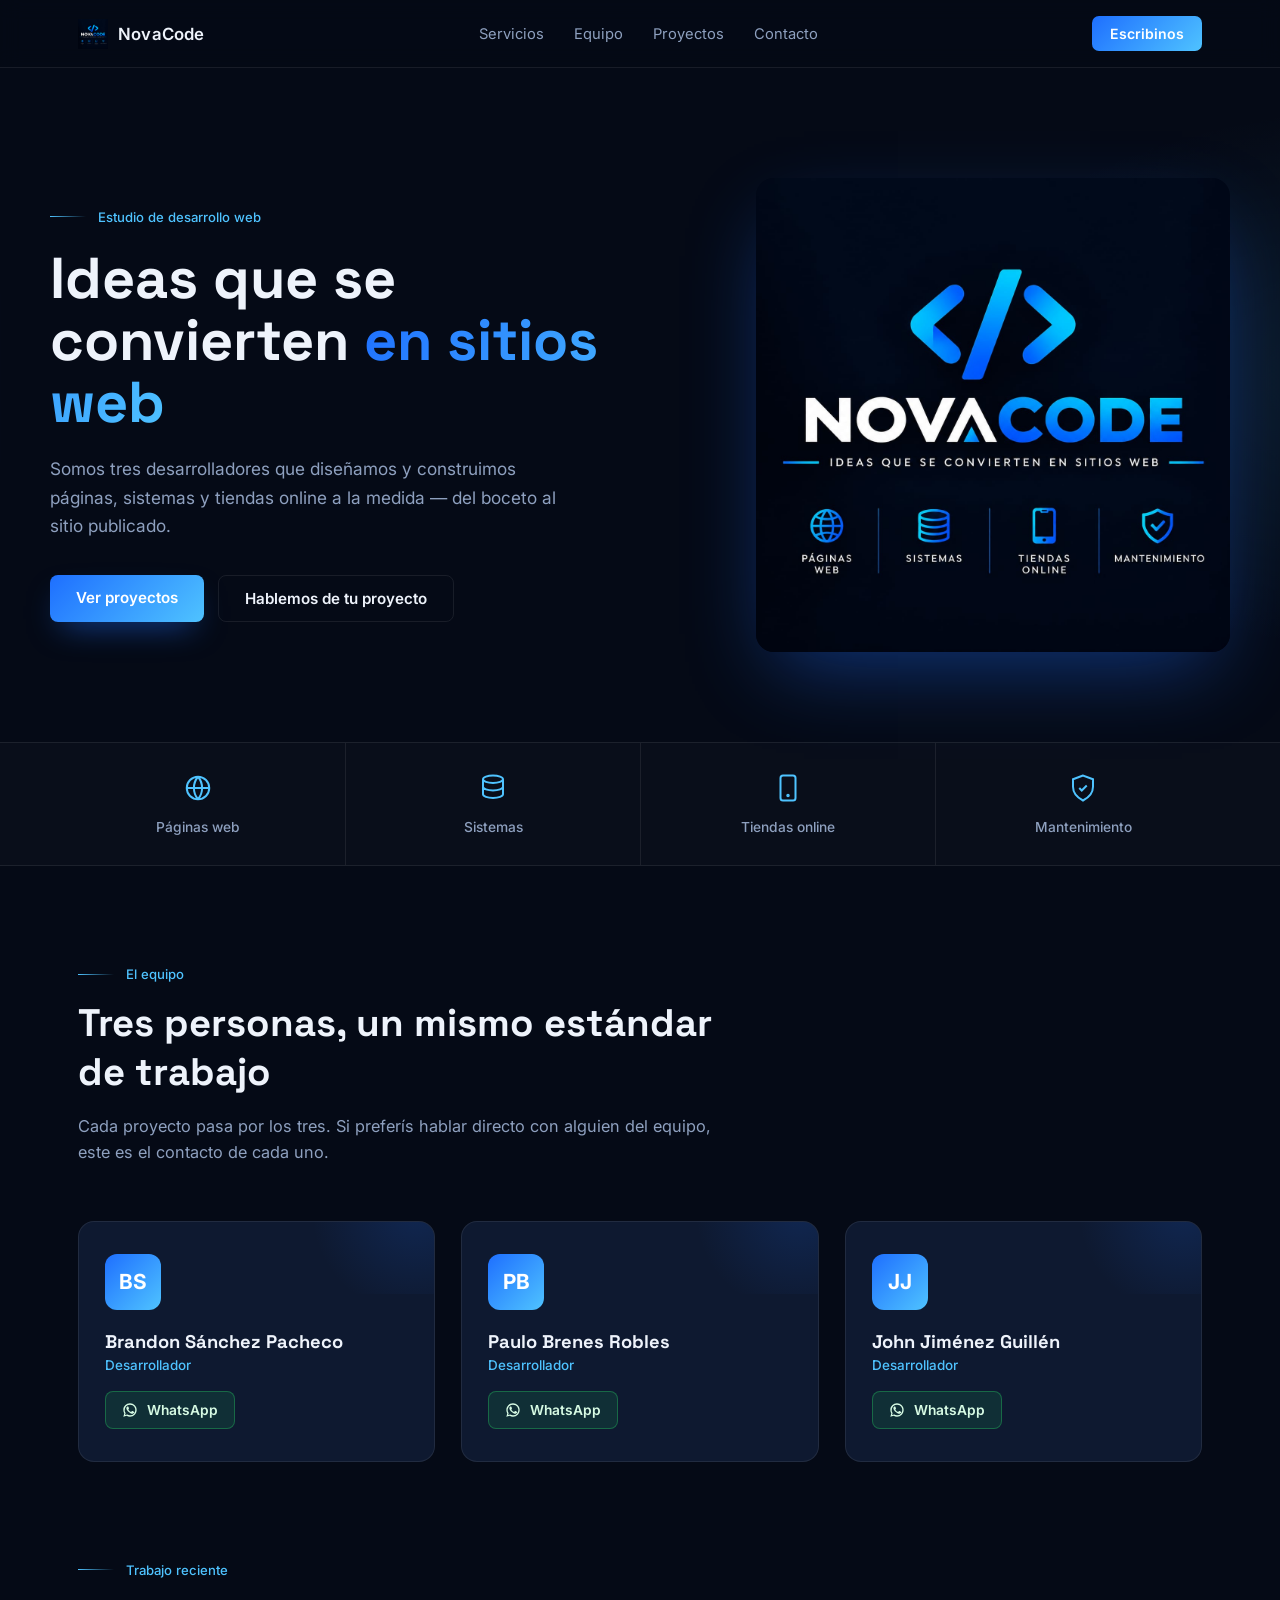
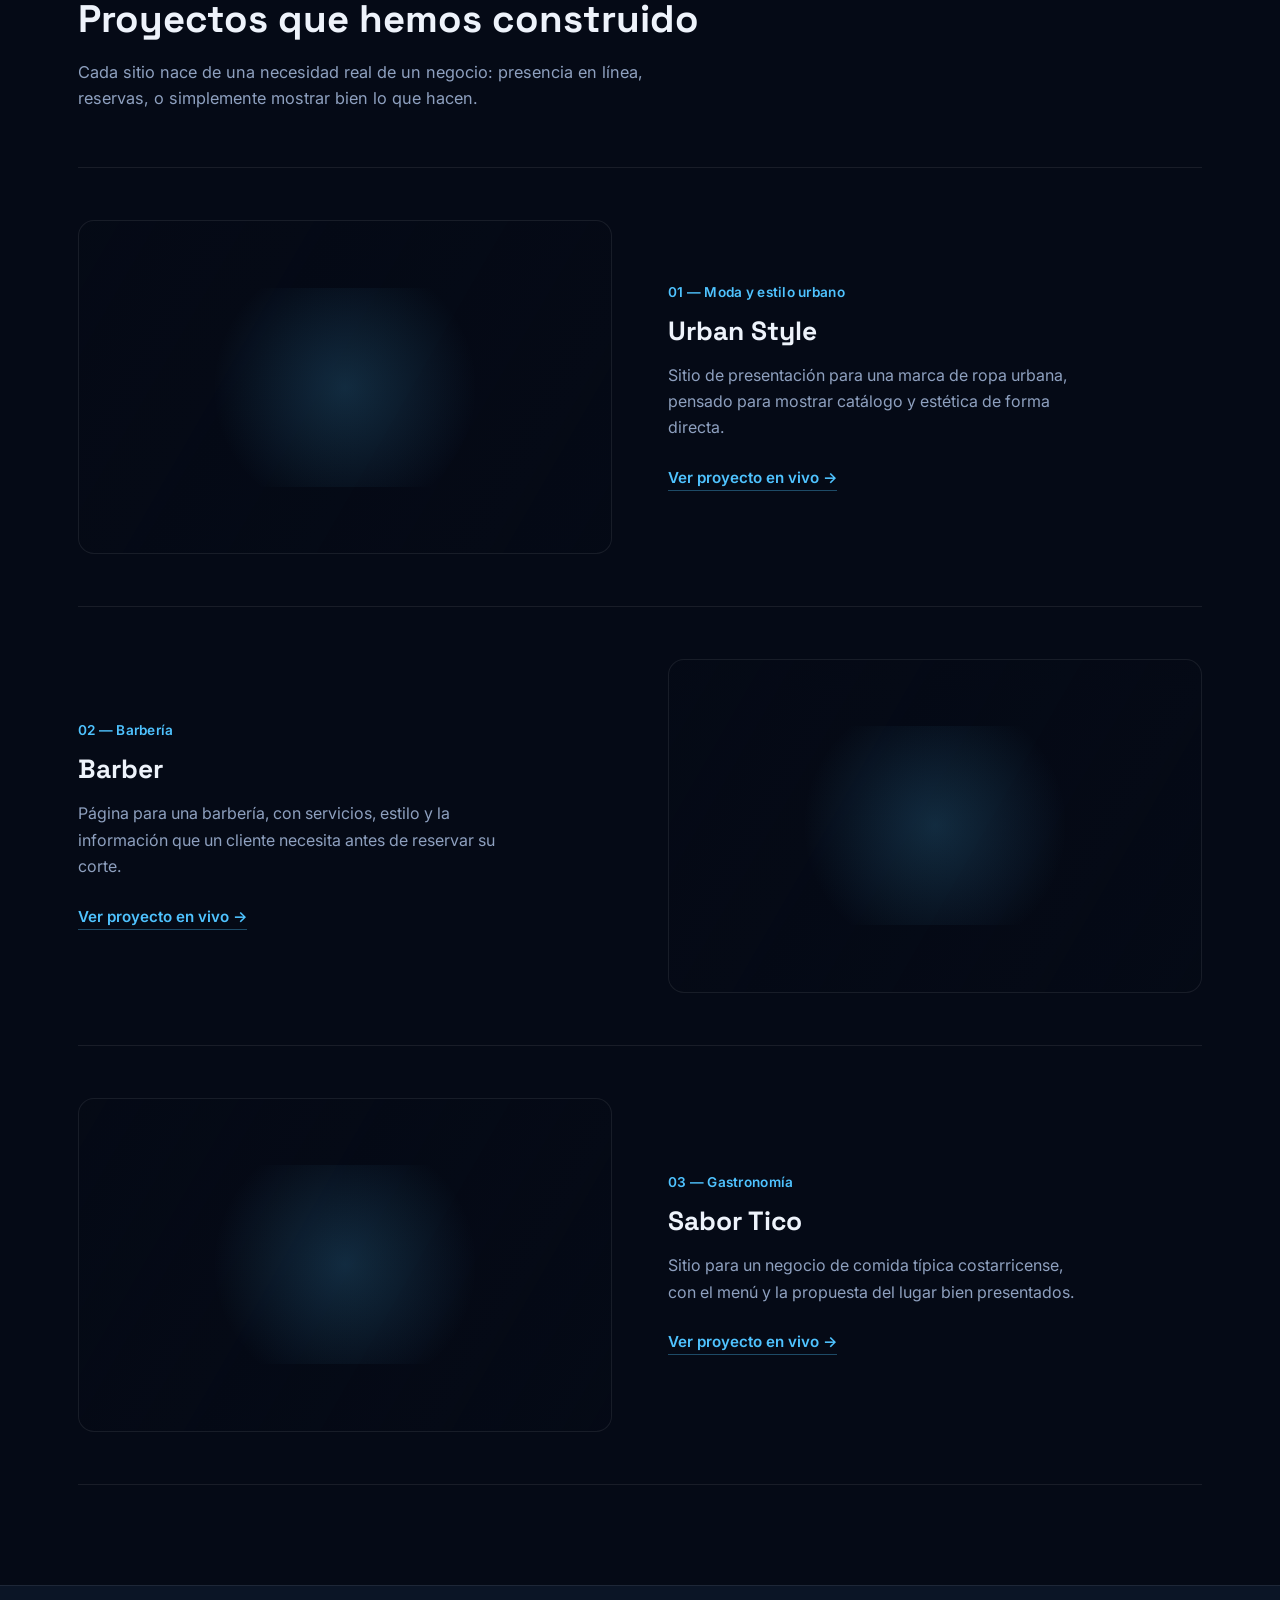
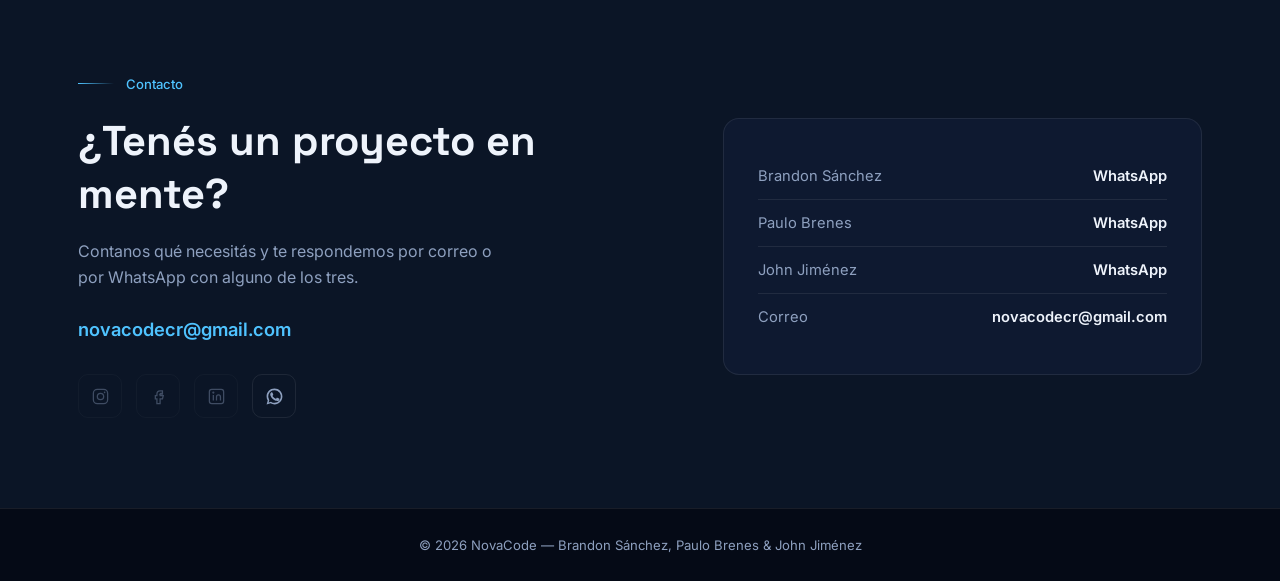
<file: index.html>
<!DOCTYPE html>
<html lang="es">
<head>
<meta charset="UTF-8">
<meta name="viewport" content="width=device-width, initial-scale=1, viewport-fit=cover">
<title>NovaCode — Ideas que se convierten en sitios web</title>
<link rel="preconnect" href="https://fonts.googleapis.com">
<link rel="preconnect" href="https://fonts.gstatic.com" crossorigin>
<link href="https://fonts.googleapis.com/css2?family=Space+Grotesk:wght@400;500;600;700&family=Inter:wght@400;500;600&display=swap" rel="stylesheet">
<link rel="stylesheet" href="styles.css">

</head>
<body>

<header class="nav">
  <div class="nav-inner">
    <a class="nav-brand" href="#top"><img src="[data-uri]" alt="NovaCode"> NovaCode</a>
    <nav class="nav-links">
      <a href="#servicios">Servicios</a>
      <a href="#equipo">Equipo</a>
      <a href="#proyectos">Proyectos</a>
      <a href="#contacto">Contacto</a>
    </nav>
    <a class="nav-cta" href="mailto:novacodecr@gmail.com">Escribinos</a>
  </div>
</header>

<section class="hero" id="top">
  <div class="hero-inner">
    <div>
      <div class="eyebrow-line"><span class="rule"></span>Estudio de desarrollo web</div>
      <h1>Ideas que se convierten <span>en sitios web</span></h1>
      <p class="lead">Somos tres desarrolladores que diseñamos y construimos páginas, sistemas y tiendas online a la medida — del boceto al sitio publicado.</p>
      <div class="hero-ctas">
        <a class="btn-primary" href="#proyectos">Ver proyectos</a>
        <a class="btn-ghost" href="#contacto">Hablemos de tu proyecto</a>
      </div>
    </div>
    <img class="hero-logo" src="[data-uri]" alt="Logo NovaCode">
  </div>
</section>

<div class="services" id="servicios">
  <div class="services-inner">
    <div class="service">
      <svg class="ic" viewBox="0 0 24 24" fill="none" stroke="currentColor" stroke-width="1.6"><circle cx="12" cy="12" r="9"/><path d="M3 12h18M12 3a14 14 0 0 1 0 18M12 3a14 14 0 0 0 0 18"/></svg>
      <div class="lbl">Páginas web</div>
    </div>
    <div class="service">
      <svg class="ic" viewBox="0 0 24 24" fill="none" stroke="currentColor" stroke-width="1.6"><ellipse cx="12" cy="5" rx="8" ry="3"/><path d="M4 5v6c0 1.66 3.58 3 8 3s8-1.34 8-3V5M4 11v6c0 1.66 3.58 3 8 3s8-1.34 8-3v-6"/></svg>
      <div class="lbl">Sistemas</div>
    </div>
    <div class="service">
      <svg class="ic" viewBox="0 0 24 24" fill="none" stroke="currentColor" stroke-width="1.6"><rect x="6" y="2" width="12" height="20" rx="2"/><circle cx="12" cy="18" r="0.6" fill="currentColor"/></svg>
      <div class="lbl">Tiendas online</div>
    </div>
    <div class="service">
      <svg class="ic" viewBox="0 0 24 24" fill="none" stroke="currentColor" stroke-width="1.6"><path d="M12 2 4 5v6c0 5 3.4 8.6 8 11 4.6-2.4 8-6 8-11V5z"/><path d="m9 12 2 2 4-4"/></svg>
      <div class="lbl">Mantenimiento</div>
    </div>
  </div>
</div>

<section class="section" id="equipo">
  <div class="wrap">
    <div class="section-head">
      <div class="eyebrow-line"><span class="rule"></span>El equipo</div>
      <h2>Tres personas, un mismo estándar de trabajo</h2>
      <p>Cada proyecto pasa por los tres. Si preferís hablar directo con alguien del equipo, este es el contacto de cada uno.</p>
    </div>
    <div class="team-grid">
      <div class="member">
        <div class="avatar">BS</div>
        <h3>Brandon Sánchez Pacheco</h3>
        <div class="role">Desarrollador</div>
        <a class="wa-btn" href="https://wa.me/50664023082" target="_blank" rel="noopener">
          <svg viewBox="0 0 24 24" fill="currentColor"><path d="M17.47 14.38c-.28-.14-1.67-.82-1.93-.92-.26-.09-.45-.14-.64.14-.19.28-.73.92-.9 1.1-.16.19-.33.21-.61.07-.28-.14-1.18-.44-2.24-1.39-.83-.74-1.39-1.65-1.55-1.93-.16-.28-.02-.43.12-.57.13-.13.28-.33.42-.5.14-.16.19-.28.28-.47.09-.19.05-.35-.02-.5-.07-.14-.64-1.56-.88-2.13-.23-.56-.47-.48-.64-.49-.16-.01-.35-.01-.54-.01-.19 0-.5.07-.76.35-.26.28-1 1-1 2.42 0 1.43 1.03 2.82 1.17 3.01.14.19 2.03 3.1 4.92 4.35.69.3 1.22.47 1.64.61.69.22 1.31.19 1.81.11.55-.08 1.67-.68 1.91-1.34.24-.66.24-1.22.16-1.34-.07-.12-.26-.19-.54-.33z"/><path d="M12 2C6.48 2 2 6.48 2 12c0 1.9.53 3.68 1.44 5.2L2 22l4.94-1.4A9.94 9.94 0 0 0 12 22c5.52 0 10-4.48 10-10S17.52 2 12 2zm0 18a8 8 0 0 1-4.08-1.12l-.29-.17-3.02.86.87-2.94-.19-.3A8 8 0 1 1 12 20z"/></svg>
          WhatsApp
        </a>
      </div>
      <div class="member">
        <div class="avatar">PB</div>
        <h3>Paulo Brenes Robles</h3>
        <div class="role">Desarrollador</div>
        <a class="wa-btn" href="https://wa.me/50688019925" target="_blank" rel="noopener">
          <svg viewBox="0 0 24 24" fill="currentColor"><path d="M17.47 14.38c-.28-.14-1.67-.82-1.93-.92-.26-.09-.45-.14-.64.14-.19.28-.73.92-.9 1.1-.16.19-.33.21-.61.07-.28-.14-1.18-.44-2.24-1.39-.83-.74-1.39-1.65-1.55-1.93-.16-.28-.02-.43.12-.57.13-.13.28-.33.42-.5.14-.16.19-.28.28-.47.09-.19.05-.35-.02-.5-.07-.14-.64-1.56-.88-2.13-.23-.56-.47-.48-.64-.49-.16-.01-.35-.01-.54-.01-.19 0-.5.07-.76.35-.26.28-1 1-1 2.42 0 1.43 1.03 2.82 1.17 3.01.14.19 2.03 3.1 4.92 4.35.69.3 1.22.47 1.64.61.69.22 1.31.19 1.81.11.55-.08 1.67-.68 1.91-1.34.24-.66.24-1.22.16-1.34-.07-.12-.26-.19-.54-.33z"/><path d="M12 2C6.48 2 2 6.48 2 12c0 1.9.53 3.68 1.44 5.2L2 22l4.94-1.4A9.94 9.94 0 0 0 12 22c5.52 0 10-4.48 10-10S17.52 2 12 2zm0 18a8 8 0 0 1-4.08-1.12l-.29-.17-3.02.86.87-2.94-.19-.3A8 8 0 1 1 12 20z"/></svg>
          WhatsApp
        </a>
      </div>
      <div class="member">
        <div class="avatar">JJ</div>
        <h3>John Jiménez Guillén</h3>
        <div class="role">Desarrollador</div>
        <a class="wa-btn" href="https://wa.me/50686317058" target="_blank" rel="noopener">
          <svg viewBox="0 0 24 24" fill="currentColor"><path d="M17.47 14.38c-.28-.14-1.67-.82-1.93-.92-.26-.09-.45-.14-.64.14-.19.28-.73.92-.9 1.1-.16.19-.33.21-.61.07-.28-.14-1.18-.44-2.24-1.39-.83-.74-1.39-1.65-1.55-1.93-.16-.28-.02-.43.12-.57.13-.13.28-.33.42-.5.14-.16.19-.28.28-.47.09-.19.05-.35-.02-.5-.07-.14-.64-1.56-.88-2.13-.23-.56-.47-.48-.64-.49-.16-.01-.35-.01-.54-.01-.19 0-.5.07-.76.35-.26.28-1 1-1 2.42 0 1.43 1.03 2.82 1.17 3.01.14.19 2.03 3.1 4.92 4.35.69.3 1.22.47 1.64.61.69.22 1.31.19 1.81.11.55-.08 1.67-.68 1.91-1.34.24-.66.24-1.22.16-1.34-.07-.12-.26-.19-.54-.33z"/><path d="M12 2C6.48 2 2 6.48 2 12c0 1.9.53 3.68 1.44 5.2L2 22l4.94-1.4A9.94 9.94 0 0 0 12 22c5.52 0 10-4.48 10-10S17.52 2 12 2zm0 18a8 8 0 0 1-4.08-1.12l-.29-.17-3.02.86.87-2.94-.19-.3A8 8 0 1 1 12 20z"/></svg>
          WhatsApp
        </a>
      </div>
    </div>
  </div>
</section>

<section class="section proyectos-top" id="proyectos">
  <div class="wrap">
    <div class="section-head">
      <div class="eyebrow-line"><span class="rule"></span>Trabajo reciente</div>
      <h2>Proyectos que hemos construido</h2>
      <p>Cada sitio nace de una necesidad real de un negocio: presencia en línea, reservas, o simplemente mostrar bien lo que hacen.</p>
    </div>
    <div class="projects">
      <div class="project">
        <div class="project-visual urban-style"><div class="glow"></div><span class="tag"></span></div>
        <div>
          <div class="project-index">01 — Moda y estilo urbano</div>
          <h3>Urban Style</h3>
          <p>Sitio de presentación para una marca de ropa urbana, pensado para mostrar catálogo y estética de forma directa.</p>
          <a class="project-link" href="https://brandon-bit320.github.io/UrSty/" target="_blank" rel="noopener">Ver proyecto en vivo →</a>
        </div>
      </div>
      <div class="project rev">
        <div class="project-visual barber-project"><div class="glow"></div><span class="tag"></span></div>
        <div>
          <div class="project-index">02 — Barbería</div>
          <h3>Barber</h3>
          <p>Página para una barbería, con servicios, estilo y la información que un cliente necesita antes de reservar su corte.</p>
          <a class="project-link" href="https://brandon-bit320.github.io/NOVA_Barber/" target="_blank" rel="noopener">Ver proyecto en vivo →</a>
        </div>
      </div>
      <div class="project">
        <div class="project-visual sabor-tico"><div class="glow"></div><span class="tag"></span></div>
        <div>
          <div class="project-index">03 — Gastronomía</div>
          <h3>Sabor Tico</h3>
          <p>Sitio para un negocio de comida típica costarricense, con el menú y la propuesta del lugar bien presentados.</p>
          <a class="project-link" href="https://brandon-bit320.github.io/SaTi/" target="_blank" rel="noopener">Ver proyecto en vivo →</a>
        </div>
      </div>
    </div>
  </div>
</section>

<section class="contact" id="contacto">
  <div class="contact-inner">
    <div>
      <div class="eyebrow-line"><span class="rule"></span>Contacto</div>
      <h2>¿Tenés un proyecto en mente?</h2>
      <p>Contanos qué necesitás y te respondemos por correo o por WhatsApp con alguno de los tres.</p>
      <a class="contact-email" href="mailto:novacodecr@gmail.com">novacodecr@gmail.com</a>
      <div class="social-row">
        <a class="social-btn disabled" href="#" aria-label="Instagram" title="Próximamente">
          <svg viewBox="0 0 24 24" fill="none" stroke="currentColor" stroke-width="1.6"><rect x="3" y="3" width="18" height="18" rx="5"/><circle cx="12" cy="12" r="4"/><circle cx="17.2" cy="6.8" r="1" fill="currentColor" stroke="none"/></svg>
        </a>
        <a class="social-btn disabled" href="#" aria-label="Facebook" title="Próximamente">
          <svg viewBox="0 0 24 24" fill="none" stroke="currentColor" stroke-width="1.6"><path d="M14 9h3V5h-3c-2.2 0-4 1.8-4 4v2H8v4h2v6h4v-6h3l1-4h-4V9c0-.55.45-1 1-1z"/></svg>
        </a>
        <a class="social-btn disabled" href="#" aria-label="LinkedIn" title="Próximamente">
          <svg viewBox="0 0 24 24" fill="none" stroke="currentColor" stroke-width="1.6"><rect x="3" y="3" width="18" height="18" rx="3"/><line x1="8" y1="10" x2="8" y2="17"/><circle cx="8" cy="7" r="0.6" fill="currentColor"/><path d="M12 17v-4.5c0-1.5 1-2.5 2.5-2.5s2.5 1 2.5 2.5V17"/></svg>
        </a>
        <a class="social-btn" href="https://wa.me/50664023082" target="_blank" rel="noopener" aria-label="WhatsApp">
          <svg viewBox="0 0 24 24" fill="currentColor"><path d="M17.47 14.38c-.28-.14-1.67-.82-1.93-.92-.26-.09-.45-.14-.64.14-.19.28-.73.92-.9 1.1-.16.19-.33.21-.61.07-.28-.14-1.18-.44-2.24-1.39-.83-.74-1.39-1.65-1.55-1.93-.16-.28-.02-.43.12-.57.13-.13.28-.33.42-.5.14-.16.19-.28.28-.47.09-.19.05-.35-.02-.5-.07-.14-.64-1.56-.88-2.13-.23-.56-.47-.48-.64-.49-.16-.01-.35-.01-.54-.01-.19 0-.5.07-.76.35-.26.28-1 1-1 2.42 0 1.43 1.03 2.82 1.17 3.01.14.19 2.03 3.1 4.92 4.35.69.3 1.22.47 1.64.61.69.22 1.31.19 1.81.11.55-.08 1.67-.68 1.91-1.34.24-.66.24-1.22.16-1.34-.07-.12-.26-.19-.54-.33z"/><path d="M12 2C6.48 2 2 6.48 2 12c0 1.9.53 3.68 1.44 5.2L2 22l4.94-1.4A9.94 9.94 0 0 0 12 22c5.52 0 10-4.48 10-10S17.52 2 12 2zm0 18a8 8 0 0 1-4.08-1.12l-.29-.17-3.02.86.87-2.94-.19-.3A8 8 0 1 1 12 20z"/></svg>
        </a>
      </div>
    </div>
    <div class="contact-card">
      <div class="row"><span>Brandon Sánchez</span><a href="https://wa.me/50664023082" target="_blank" rel="noopener">WhatsApp</a></div>
      <div class="row"><span>Paulo Brenes</span><a href="https://wa.me/50688019925" target="_blank" rel="noopener">WhatsApp</a></div>
      <div class="row"><span>John Jiménez</span><a href="https://wa.me/50686317058" target="_blank" rel="noopener">WhatsApp</a></div>
      <div class="row"><span>Correo</span><a href="mailto:novacodecr@gmail.com">novacodecr@gmail.com</a></div>
    </div>
  </div>
</section>

<footer>
  © 2026 NovaCode — Brandon Sánchez, Paulo Brenes &amp; John Jiménez
</footer>

</body>
</html>
</file>
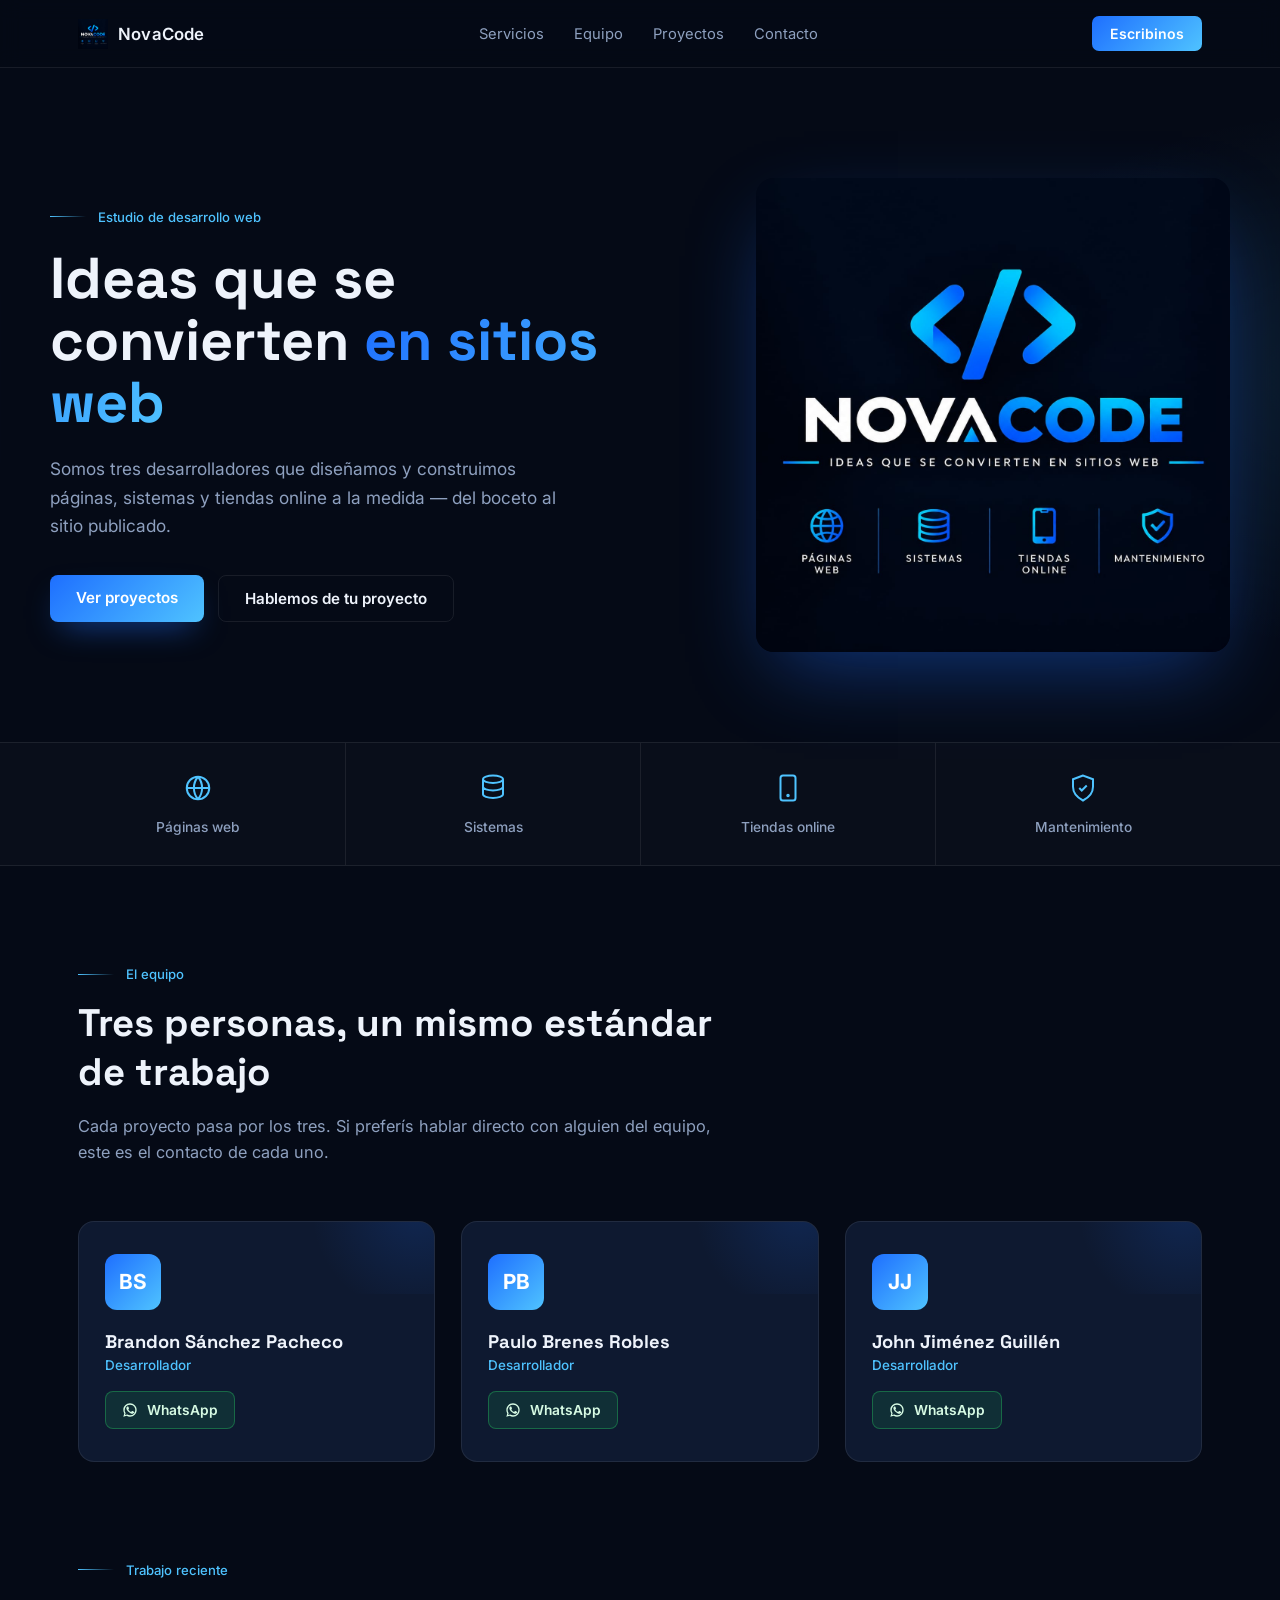
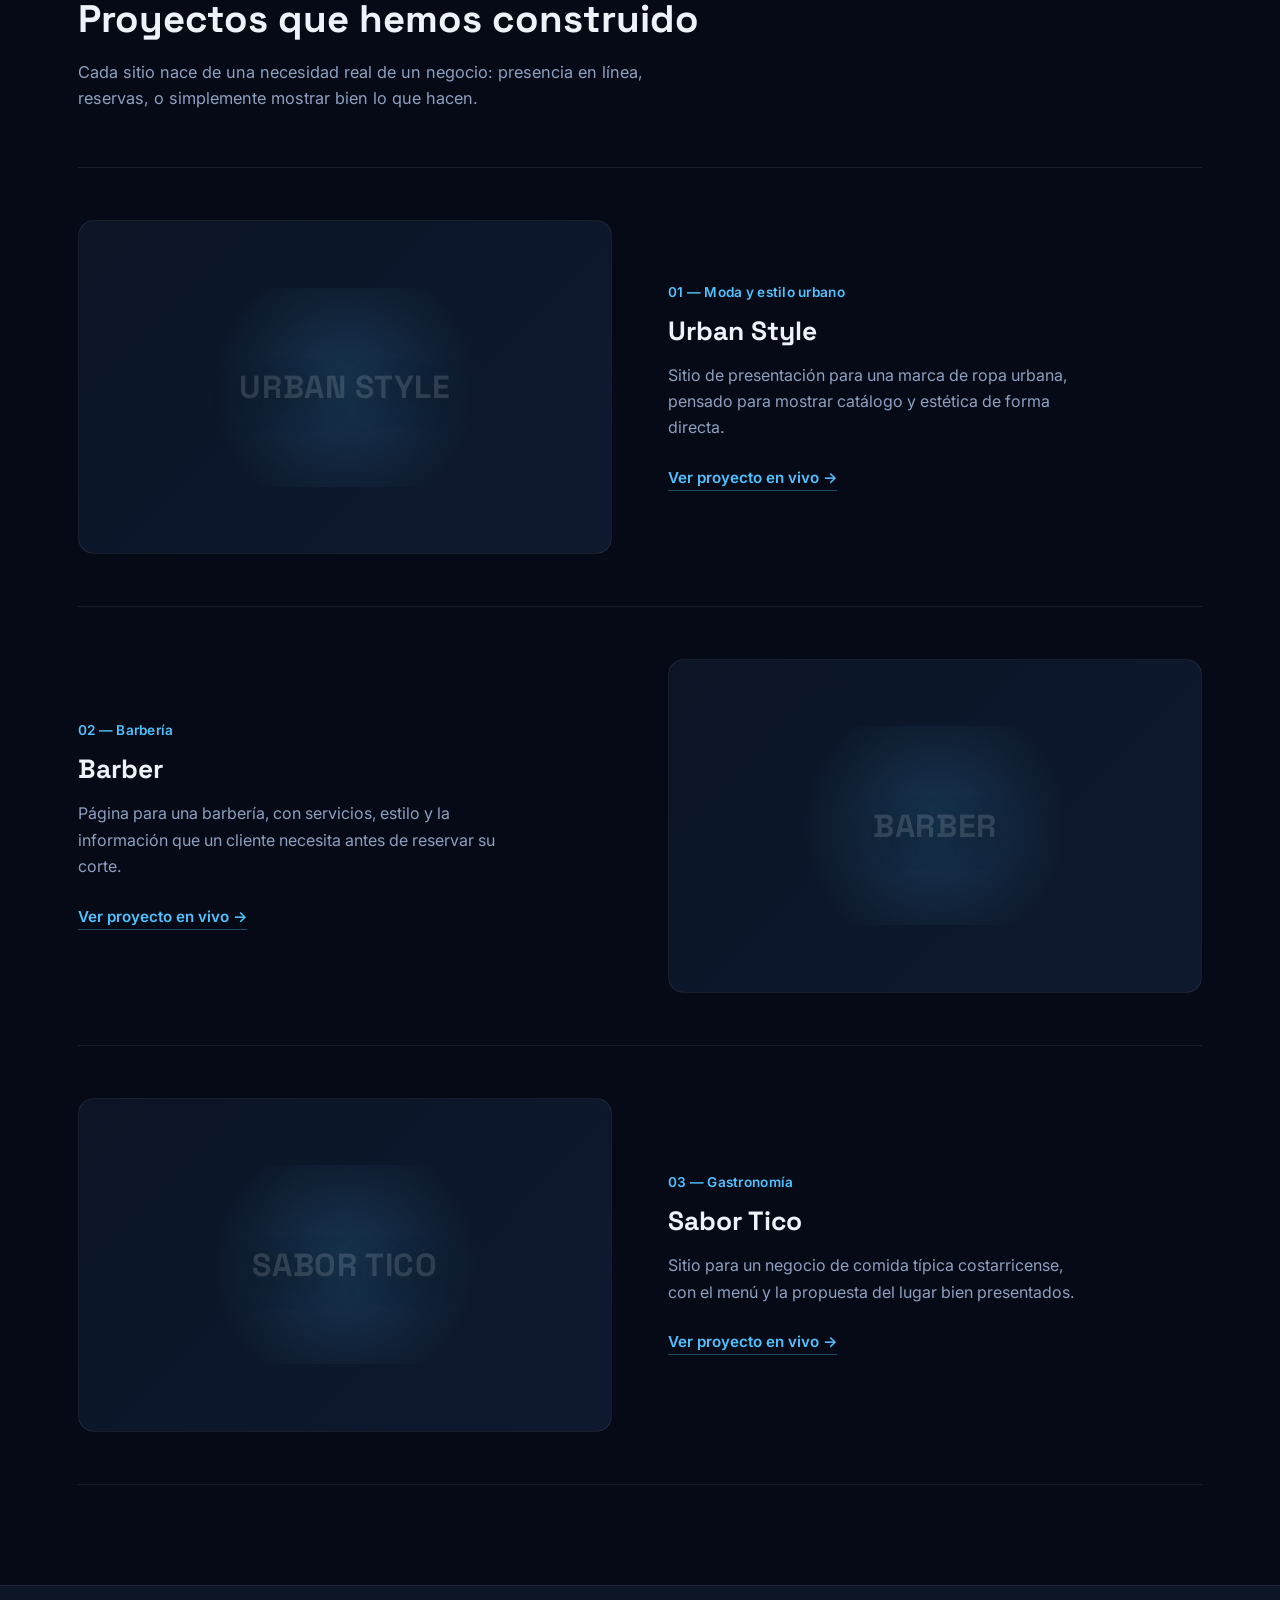
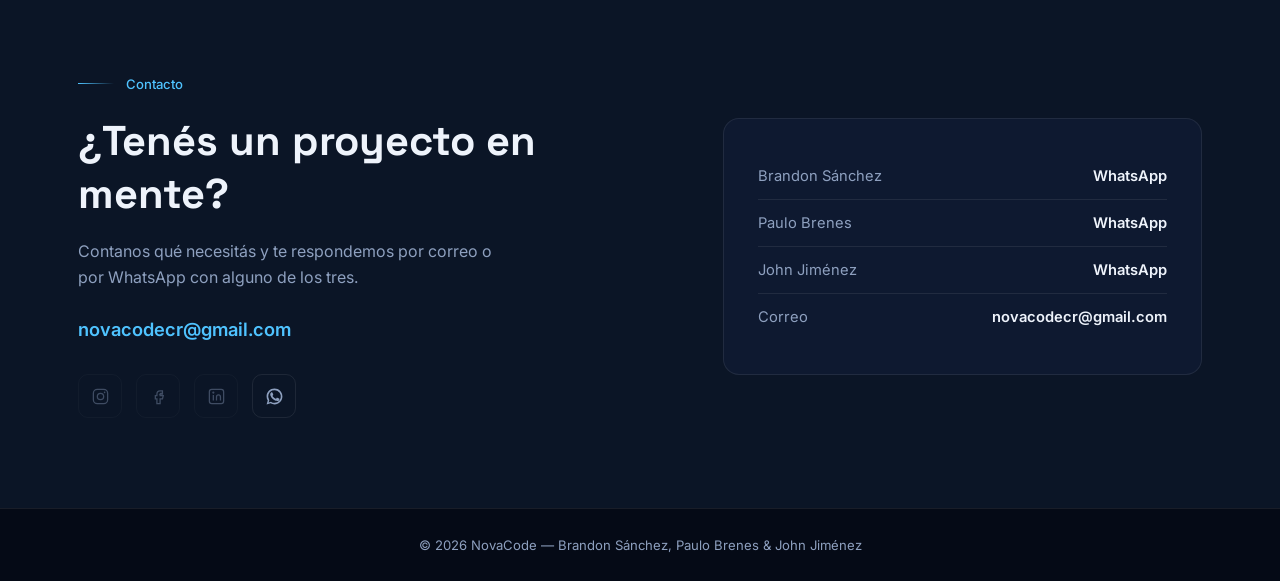
<file: novacode.html>
<!DOCTYPE html>
<html lang="es">
<head>
<meta charset="UTF-8">
<meta name="viewport" content="width=device-width, initial-scale=1, viewport-fit=cover">
<title>NovaCode — Ideas que se convierten en sitios web</title>
<link rel="preconnect" href="https://fonts.googleapis.com">
<link rel="preconnect" href="https://fonts.gstatic.com" crossorigin>
<link href="https://fonts.googleapis.com/css2?family=Space+Grotesk:wght@400;500;600;700&family=Inter:wght@400;500;600&display=swap" rel="stylesheet">
<link rel="stylesheet" href="styles.css">

</head>
<body>

<header class="nav">
  <div class="nav-inner">
    <a class="nav-brand" href="#top"><img src="[data-uri]" alt="NovaCode"> NovaCode</a>
    <nav class="nav-links">
      <a href="#servicios">Servicios</a>
      <a href="#equipo">Equipo</a>
      <a href="#proyectos">Proyectos</a>
      <a href="#contacto">Contacto</a>
    </nav>
    <a class="nav-cta" href="mailto:novacodecr@gmail.com">Escribinos</a>
  </div>
</header>

<section class="hero" id="top">
  <div class="hero-inner">
    <div>
      <div class="eyebrow-line"><span class="rule"></span>Estudio de desarrollo web</div>
      <h1>Ideas que se convierten <span>en sitios web</span></h1>
      <p class="lead">Somos tres desarrolladores que diseñamos y construimos páginas, sistemas y tiendas online a la medida — del boceto al sitio publicado.</p>
      <div class="hero-ctas">
        <a class="btn-primary" href="#proyectos">Ver proyectos</a>
        <a class="btn-ghost" href="#contacto">Hablemos de tu proyecto</a>
      </div>
    </div>
    <img class="hero-logo" src="[data-uri]" alt="Logo NovaCode">
  </div>
</section>

<div class="services" id="servicios">
  <div class="services-inner">
    <div class="service">
      <svg class="ic" viewBox="0 0 24 24" fill="none" stroke="currentColor" stroke-width="1.6"><circle cx="12" cy="12" r="9"/><path d="M3 12h18M12 3a14 14 0 0 1 0 18M12 3a14 14 0 0 0 0 18"/></svg>
      <div class="lbl">Páginas web</div>
    </div>
    <div class="service">
      <svg class="ic" viewBox="0 0 24 24" fill="none" stroke="currentColor" stroke-width="1.6"><ellipse cx="12" cy="5" rx="8" ry="3"/><path d="M4 5v6c0 1.66 3.58 3 8 3s8-1.34 8-3V5M4 11v6c0 1.66 3.58 3 8 3s8-1.34 8-3v-6"/></svg>
      <div class="lbl">Sistemas</div>
    </div>
    <div class="service">
      <svg class="ic" viewBox="0 0 24 24" fill="none" stroke="currentColor" stroke-width="1.6"><rect x="6" y="2" width="12" height="20" rx="2"/><circle cx="12" cy="18" r="0.6" fill="currentColor"/></svg>
      <div class="lbl">Tiendas online</div>
    </div>
    <div class="service">
      <svg class="ic" viewBox="0 0 24 24" fill="none" stroke="currentColor" stroke-width="1.6"><path d="M12 2 4 5v6c0 5 3.4 8.6 8 11 4.6-2.4 8-6 8-11V5z"/><path d="m9 12 2 2 4-4"/></svg>
      <div class="lbl">Mantenimiento</div>
    </div>
  </div>
</div>

<section class="section" id="equipo">
  <div class="wrap">
    <div class="section-head">
      <div class="eyebrow-line"><span class="rule"></span>El equipo</div>
      <h2>Tres personas, un mismo estándar de trabajo</h2>
      <p>Cada proyecto pasa por los tres. Si preferís hablar directo con alguien del equipo, este es el contacto de cada uno.</p>
    </div>
    <div class="team-grid">
      <div class="member">
        <div class="avatar">BS</div>
        <h3>Brandon Sánchez Pacheco</h3>
        <div class="role">Desarrollador</div>
        <a class="wa-btn" href="https://wa.me/50664023082" target="_blank" rel="noopener">
          <svg viewBox="0 0 24 24" fill="currentColor"><path d="M17.47 14.38c-.28-.14-1.67-.82-1.93-.92-.26-.09-.45-.14-.64.14-.19.28-.73.92-.9 1.1-.16.19-.33.21-.61.07-.28-.14-1.18-.44-2.24-1.39-.83-.74-1.39-1.65-1.55-1.93-.16-.28-.02-.43.12-.57.13-.13.28-.33.42-.5.14-.16.19-.28.28-.47.09-.19.05-.35-.02-.5-.07-.14-.64-1.56-.88-2.13-.23-.56-.47-.48-.64-.49-.16-.01-.35-.01-.54-.01-.19 0-.5.07-.76.35-.26.28-1 1-1 2.42 0 1.43 1.03 2.82 1.17 3.01.14.19 2.03 3.1 4.92 4.35.69.3 1.22.47 1.64.61.69.22 1.31.19 1.81.11.55-.08 1.67-.68 1.91-1.34.24-.66.24-1.22.16-1.34-.07-.12-.26-.19-.54-.33z"/><path d="M12 2C6.48 2 2 6.48 2 12c0 1.9.53 3.68 1.44 5.2L2 22l4.94-1.4A9.94 9.94 0 0 0 12 22c5.52 0 10-4.48 10-10S17.52 2 12 2zm0 18a8 8 0 0 1-4.08-1.12l-.29-.17-3.02.86.87-2.94-.19-.3A8 8 0 1 1 12 20z"/></svg>
          WhatsApp
        </a>
      </div>
      <div class="member">
        <div class="avatar">PB</div>
        <h3>Paulo Brenes Robles</h3>
        <div class="role">Desarrollador</div>
        <a class="wa-btn" href="https://wa.me/50688019925" target="_blank" rel="noopener">
          <svg viewBox="0 0 24 24" fill="currentColor"><path d="M17.47 14.38c-.28-.14-1.67-.82-1.93-.92-.26-.09-.45-.14-.64.14-.19.28-.73.92-.9 1.1-.16.19-.33.21-.61.07-.28-.14-1.18-.44-2.24-1.39-.83-.74-1.39-1.65-1.55-1.93-.16-.28-.02-.43.12-.57.13-.13.28-.33.42-.5.14-.16.19-.28.28-.47.09-.19.05-.35-.02-.5-.07-.14-.64-1.56-.88-2.13-.23-.56-.47-.48-.64-.49-.16-.01-.35-.01-.54-.01-.19 0-.5.07-.76.35-.26.28-1 1-1 2.42 0 1.43 1.03 2.82 1.17 3.01.14.19 2.03 3.1 4.92 4.35.69.3 1.22.47 1.64.61.69.22 1.31.19 1.81.11.55-.08 1.67-.68 1.91-1.34.24-.66.24-1.22.16-1.34-.07-.12-.26-.19-.54-.33z"/><path d="M12 2C6.48 2 2 6.48 2 12c0 1.9.53 3.68 1.44 5.2L2 22l4.94-1.4A9.94 9.94 0 0 0 12 22c5.52 0 10-4.48 10-10S17.52 2 12 2zm0 18a8 8 0 0 1-4.08-1.12l-.29-.17-3.02.86.87-2.94-.19-.3A8 8 0 1 1 12 20z"/></svg>
          WhatsApp
        </a>
      </div>
      <div class="member">
        <div class="avatar">JJ</div>
        <h3>John Jiménez Guillén</h3>
        <div class="role">Desarrollador</div>
        <a class="wa-btn" href="https://wa.me/50686317058" target="_blank" rel="noopener">
          <svg viewBox="0 0 24 24" fill="currentColor"><path d="M17.47 14.38c-.28-.14-1.67-.82-1.93-.92-.26-.09-.45-.14-.64.14-.19.28-.73.92-.9 1.1-.16.19-.33.21-.61.07-.28-.14-1.18-.44-2.24-1.39-.83-.74-1.39-1.65-1.55-1.93-.16-.28-.02-.43.12-.57.13-.13.28-.33.42-.5.14-.16.19-.28.28-.47.09-.19.05-.35-.02-.5-.07-.14-.64-1.56-.88-2.13-.23-.56-.47-.48-.64-.49-.16-.01-.35-.01-.54-.01-.19 0-.5.07-.76.35-.26.28-1 1-1 2.42 0 1.43 1.03 2.82 1.17 3.01.14.19 2.03 3.1 4.92 4.35.69.3 1.22.47 1.64.61.69.22 1.31.19 1.81.11.55-.08 1.67-.68 1.91-1.34.24-.66.24-1.22.16-1.34-.07-.12-.26-.19-.54-.33z"/><path d="M12 2C6.48 2 2 6.48 2 12c0 1.9.53 3.68 1.44 5.2L2 22l4.94-1.4A9.94 9.94 0 0 0 12 22c5.52 0 10-4.48 10-10S17.52 2 12 2zm0 18a8 8 0 0 1-4.08-1.12l-.29-.17-3.02.86.87-2.94-.19-.3A8 8 0 1 1 12 20z"/></svg>
          WhatsApp
        </a>
      </div>
    </div>
  </div>
</section>

<section class="section proyectos-top" id="proyectos">
  <div class="wrap">
    <div class="section-head">
      <div class="eyebrow-line"><span class="rule"></span>Trabajo reciente</div>
      <h2>Proyectos que hemos construido</h2>
      <p>Cada sitio nace de una necesidad real de un negocio: presencia en línea, reservas, o simplemente mostrar bien lo que hacen.</p>
    </div>
    <div class="projects">
      <div class="project">
        <div class="project-visual"><div class="glow"></div><span class="tag">URBAN STYLE</span></div>
        <div>
          <div class="project-index">01 — Moda y estilo urbano</div>
          <h3>Urban Style</h3>
          <p>Sitio de presentación para una marca de ropa urbana, pensado para mostrar catálogo y estética de forma directa.</p>
          <a class="project-link" href="https://brandon-bit320.github.io/UrSty/" target="_blank" rel="noopener">Ver proyecto en vivo →</a>
        </div>
      </div>
      <div class="project rev">
        <div class="project-visual"><div class="glow"></div><span class="tag">BARBER</span></div>
        <div>
          <div class="project-index">02 — Barbería</div>
          <h3>Barber</h3>
          <p>Página para una barbería, con servicios, estilo y la información que un cliente necesita antes de reservar su corte.</p>
          <a class="project-link" href="https://brandon-bit320.github.io/NOVA_Barber/" target="_blank" rel="noopener">Ver proyecto en vivo →</a>
        </div>
      </div>
      <div class="project">
        <div class="project-visual"><div class="glow"></div><span class="tag">SABOR TICO</span></div>
        <div>
          <div class="project-index">03 — Gastronomía</div>
          <h3>Sabor Tico</h3>
          <p>Sitio para un negocio de comida típica costarricense, con el menú y la propuesta del lugar bien presentados.</p>
          <a class="project-link" href="https://brandon-bit320.github.io/SaTi/" target="_blank" rel="noopener">Ver proyecto en vivo →</a>
        </div>
      </div>
    </div>
  </div>
</section>

<section class="contact" id="contacto">
  <div class="contact-inner">
    <div>
      <div class="eyebrow-line"><span class="rule"></span>Contacto</div>
      <h2>¿Tenés un proyecto en mente?</h2>
      <p>Contanos qué necesitás y te respondemos por correo o por WhatsApp con alguno de los tres.</p>
      <a class="contact-email" href="mailto:novacodecr@gmail.com">novacodecr@gmail.com</a>
      <div class="social-row">
        <a class="social-btn disabled" href="#" aria-label="Instagram" title="Próximamente">
          <svg viewBox="0 0 24 24" fill="none" stroke="currentColor" stroke-width="1.6"><rect x="3" y="3" width="18" height="18" rx="5"/><circle cx="12" cy="12" r="4"/><circle cx="17.2" cy="6.8" r="1" fill="currentColor" stroke="none"/></svg>
        </a>
        <a class="social-btn disabled" href="#" aria-label="Facebook" title="Próximamente">
          <svg viewBox="0 0 24 24" fill="none" stroke="currentColor" stroke-width="1.6"><path d="M14 9h3V5h-3c-2.2 0-4 1.8-4 4v2H8v4h2v6h4v-6h3l1-4h-4V9c0-.55.45-1 1-1z"/></svg>
        </a>
        <a class="social-btn disabled" href="#" aria-label="LinkedIn" title="Próximamente">
          <svg viewBox="0 0 24 24" fill="none" stroke="currentColor" stroke-width="1.6"><rect x="3" y="3" width="18" height="18" rx="3"/><line x1="8" y1="10" x2="8" y2="17"/><circle cx="8" cy="7" r="0.6" fill="currentColor"/><path d="M12 17v-4.5c0-1.5 1-2.5 2.5-2.5s2.5 1 2.5 2.5V17"/></svg>
        </a>
        <a class="social-btn" href="https://wa.me/50664023082" target="_blank" rel="noopener" aria-label="WhatsApp">
          <svg viewBox="0 0 24 24" fill="currentColor"><path d="M17.47 14.38c-.28-.14-1.67-.82-1.93-.92-.26-.09-.45-.14-.64.14-.19.28-.73.92-.9 1.1-.16.19-.33.21-.61.07-.28-.14-1.18-.44-2.24-1.39-.83-.74-1.39-1.65-1.55-1.93-.16-.28-.02-.43.12-.57.13-.13.28-.33.42-.5.14-.16.19-.28.28-.47.09-.19.05-.35-.02-.5-.07-.14-.64-1.56-.88-2.13-.23-.56-.47-.48-.64-.49-.16-.01-.35-.01-.54-.01-.19 0-.5.07-.76.35-.26.28-1 1-1 2.42 0 1.43 1.03 2.82 1.17 3.01.14.19 2.03 3.1 4.92 4.35.69.3 1.22.47 1.64.61.69.22 1.31.19 1.81.11.55-.08 1.67-.68 1.91-1.34.24-.66.24-1.22.16-1.34-.07-.12-.26-.19-.54-.33z"/><path d="M12 2C6.48 2 2 6.48 2 12c0 1.9.53 3.68 1.44 5.2L2 22l4.94-1.4A9.94 9.94 0 0 0 12 22c5.52 0 10-4.48 10-10S17.52 2 12 2zm0 18a8 8 0 0 1-4.08-1.12l-.29-.17-3.02.86.87-2.94-.19-.3A8 8 0 1 1 12 20z"/></svg>
        </a>
      </div>
    </div>
    <div class="contact-card">
      <div class="row"><span>Brandon Sánchez</span><a href="https://wa.me/50664023082" target="_blank" rel="noopener">WhatsApp</a></div>
      <div class="row"><span>Paulo Brenes</span><a href="https://wa.me/50688019925" target="_blank" rel="noopener">WhatsApp</a></div>
      <div class="row"><span>John Jiménez</span><a href="https://wa.me/50686317058" target="_blank" rel="noopener">WhatsApp</a></div>
      <div class="row"><span>Correo</span><a href="mailto:novacodecr@gmail.com">novacodecr@gmail.com</a></div>
    </div>
  </div>
</section>

<footer>
  © 2026 NovaCode — Brandon Sánchez, Paulo Brenes &amp; John Jiménez
</footer>

</body>
</html>
</file>
<file: styles.css>
:root{
    --bg:#050a16;
    --bg-alt:#0b1526;
    --card:#0e1930;
    --line: rgba(255,255,255,0.08);
    --blue-1:#1e6fff;
    --blue-2:#4fc3ff;
    --text:#eef3fb;
    --muted:#8ea0bf;
    --wa:#25d366;
    padding-top: env(safe-area-inset-top, 0px);
    padding-bottom: env(safe-area-inset-bottom, 0px);
    box-sizing: border-box;
}
  *{box-sizing:border-box;}
html{scroll-behavior:smooth; scroll-padding-top: env(safe-area-inset-top, 0px);}
html,body{margin:0;padding:0;background:var(--bg);color:var(--text);font-family:'Inter',sans-serif;overflow-x:hidden;}
body{background:
radial-gradient(1200px 600px at 15% -10%, rgba(30,111,255,0.16), transparent 60%),
radial-gradient(900px 500px at 110% 10%, rgba(79,195,255,0.10), transparent 55%),
var(--bg);
}
h1,h2,h3,.wordmark{font-family:'Space Grotesk',sans-serif;}
a{color:inherit;}
img{max-width:100%;display:block;}
.wrap{max-width:1180px;margin:0 auto;padding:0 28px;}
::selection{background:var(--blue-1);color:#fff;}

  /* NAV */
header.nav{
    position:sticky;top:0; top: env(safe-area-inset-top, 0px);
    z-index:50;
    backdrop-filter: blur(10px);
    background:rgba(5,10,22,0.72);
    border-bottom:1px solid var(--line);
}
.nav-inner{display:flex;align-items:center;justify-content:space-between;padding:16px 28px;max-width:1180px;margin:0 auto;}
.nav-brand{display:flex;align-items:center;gap:10px;font-weight:600;letter-spacing:0.01em;font-size:1.05rem;text-decoration:none;}
.nav-brand img{width:30px;height:30px;object-fit:contain;}
.nav-links{display:flex;gap:30px;font-size:0.92rem;color:var(--muted);}
.nav-links a{text-decoration:none;transition:color .2s;}
.nav-links a:hover{color:var(--text);}
.nav-cta{background:linear-gradient(135deg,var(--blue-1),var(--blue-2));color:#fff;padding:9px 18px;border-radius:7px;text-decoration:none;font-size:0.88rem;font-weight:600;}

  /* HERO */
.hero{padding:110px 28px 90px;position:relative;}
.hero-inner{max-width:1180px;margin:0 auto;display:grid;grid-template-columns:1.15fr 0.85fr;gap:64px;align-items:center;}
.hero-logo{width:100%;border-radius:18px;box-shadow:0 30px 80px -20px rgba(30,111,255,0.45);}
.eyebrow-line{display:flex;align-items:center;gap:12px;color:var(--blue-2);font-size:0.82rem;margin-bottom:22px;font-weight:500;}
.eyebrow-line .rule{height:1px;width:36px;background:linear-gradient(90deg,var(--blue-2),transparent);}
.hero h1{font-size:clamp(2.4rem,4.6vw,3.6rem);line-height:1.08;margin:0 0 22px;font-weight:700;}
.hero h1 span{background:linear-gradient(120deg,var(--blue-1),var(--blue-2));-webkit-background-clip:text;background-clip:text;color:transparent;}
.hero p.lead{color:var(--muted);font-size:1.08rem;line-height:1.65;max-width:46ch;margin:0 0 34px;}
.hero-ctas{display:flex;gap:14px;flex-wrap:wrap;}
.btn-primary{background:linear-gradient(135deg,var(--blue-1),var(--blue-2));color:#fff;padding:13px 26px;border-radius:8px;text-decoration:none;font-weight:600;font-size:0.95rem;box-shadow:0 14px 32px -12px rgba(30,111,255,0.6);}
.btn-ghost{border:1px solid var(--line);color:var(--text);padding:13px 26px;border-radius:8px;text-decoration:none;font-weight:600;font-size:0.95rem;}

  /* SERVICES STRIP */
.services{border-top:1px solid var(--line);border-bottom:1px solid var(--line);background:rgba(255,255,255,0.015);}
.services-inner{max-width:1180px;margin:0 auto;display:grid;grid-template-columns:repeat(4,1fr);}
.service{padding:30px 22px;text-align:center;border-left:1px solid var(--line);}
.service:first-child{border-left:none;}
.service .ic{width:30px;height:30px;margin:0 auto 12px;color:var(--blue-2);}
.service .lbl{font-size:0.86rem;color:var(--muted);font-weight:500;}

  /* SECTION HEADS */
.section{padding:100px 28px;}
.proyectos-top{padding-top:0;}
.section-head{max-width:640px;margin:0 0 56px;}
.section-head .eyebrow-line{margin-bottom:16px;}
.section-head h2{font-size:clamp(1.8rem,3vw,2.4rem);margin:0 0 14px;font-weight:700;}
.section-head p{color:var(--muted);line-height:1.6;font-size:1.02rem;}

  /* TEAM */
.team-grid{display:grid;grid-template-columns:repeat(3,1fr);gap:26px;}
.member{background:var(--card);border:1px solid var(--line);border-radius:16px;padding:32px 26px;position:relative;overflow:hidden;}
.member::before{content:"";position:absolute;top:-40%;right:-30%;width:70%;height:70%;background:radial-gradient(circle,rgba(30,111,255,0.16),transparent 70%);}
.member .avatar{width:56px;height:56px;border-radius:12px;background:linear-gradient(135deg,var(--blue-1),var(--blue-2));display:flex;align-items:center;justify-content:center;font-weight:700;font-size:1.3rem;color:#fff;margin-bottom:20px;position:relative;}
.member h3{margin:0 0 4px;font-size:1.15rem;}
.member .role{color:var(--blue-2);font-size:0.84rem;font-weight:500;margin-bottom:18px;}
.wa-btn{display:inline-flex;align-items:center;gap:9px;background:rgba(37,211,102,0.12);border:1px solid rgba(37,211,102,0.35);color:#d7fbe4;padding:10px 16px;border-radius:8px;text-decoration:none;font-size:0.86rem;font-weight:600;position:relative;transition:background .2s;}
.wa-btn:hover{background:rgba(37,211,102,0.22);}
.wa-btn svg{width:16px;height:16px;flex-shrink:0;}

  /* PROJECTS */
.projects{display:flex;flex-direction:column;gap:0;}
.project{display:grid;grid-template-columns:1fr 1fr;gap:56px;align-items:center;padding:52px 0;border-top:1px solid var(--line);}
.project:last-child{border-bottom:1px solid var(--line);}
.project.rev{direction:rtl;}
  .project.rev > *{direction:ltr;}
 .project-visual{aspect-ratio:16/10;border-radius:16px;background:linear-gradient(135deg,var(--bg-alt),var(--card));border:1px solid var(--line);display:flex;align-items:center;justify-content:center;position:relative;overflow:hidden;background-size:cover;background-position:center;background-repeat:no-repeat;}
.urban-style{background-image:linear-gradient(120deg, rgba(5,10,22,0.28), rgba(5,10,22,0.66)), url('https://images.unsplash.com/photo-1521572267360-ee0c2909d518?auto=format&fit=crop&w=1200&q=80');}
.barber-project{background-image:linear-gradient(120deg, rgba(5,10,22,0.24), rgba(5,10,22,0.7)), url('https://images.unsplash.com/photo-1517832606299-7ae9b720a186?auto=format&fit=crop&w=1200&q=80');}
.sabor-tico{background-image:linear-gradient(120deg, rgba(5,10,22,0.18), rgba(5,10,22,0.72)), url('https://images.unsplash.com/photo-1517248135467-4c7edcad34c4?auto=format&fit=crop&w=1200&q=80');}
.project-visual .glow{position:absolute;width:60%;height:60%;background:radial-gradient(circle,rgba(79,195,255,0.18),transparent 70%);}
.project-visual .tag{font-family:'Space Grotesk';font-weight:700;font-size:2rem;color:rgba(255,255,255,0.14);letter-spacing:0.02em;position:relative;text-shadow:0 8px 28px rgba(0,0,0,0.4);}
.project-index{color:var(--blue-2);font-size:0.85rem;font-weight:600;margin-bottom:14px;letter-spacing:0.02em;}
.project h3{font-size:1.65rem;margin:0 0 14px;}
.project p{color:var(--muted);line-height:1.65;margin:0 0 26px;max-width:42ch;}
.project-link{display:inline-flex;align-items:center;gap:8px;color:var(--blue-2);text-decoration:none;font-weight:600;font-size:0.95rem;border-bottom:1px solid rgba(79,195,255,0.35);padding-bottom:3px;}
.project-link:hover{border-color:var(--blue-2);}

  /* CONTACT / FOOTER */
.contact{background:var(--bg-alt);border-top:1px solid var(--line);}
.contact-inner{max-width:1180px;margin:0 auto;padding:90px 28px;display:grid;grid-template-columns:1.1fr 0.9fr;gap:60px;align-items:center;}
.contact h2{font-size:clamp(1.9rem,3.4vw,2.6rem);margin:0 0 18px;}
.contact p{color:var(--muted);line-height:1.65;max-width:44ch;margin:0 0 28px;}
.contact-email{font-size:1.15rem;font-weight:600;color:var(--blue-2);text-decoration:none;}
.social-row{display:flex;gap:14px;margin-top:34px;}
.social-btn{width:44px;height:44px;border-radius:10px;border:1px solid var(--line);display:flex;align-items:center;justify-content:center;color:var(--muted);text-decoration:none;transition:border-color .2s,color .2s;}
.social-btn:hover{border-color:var(--blue-2);color:var(--blue-2);}
.social-btn svg{width:19px;height:19px;}
.social-btn.disabled{opacity:0.4;cursor:default;pointer-events:none;}
.contact-card{background:var(--card);border:1px solid var(--line);border-radius:16px;padding:34px;}
.contact-card .row{display:flex;justify-content:space-between;align-items:center;padding:14px 0;border-bottom:1px solid var(--line);font-size:0.92rem;}
.contact-card .row:last-child{border-bottom:none;}
.contact-card .row span:first-child{color:var(--muted);}
.contact-card .row a{color:var(--text);text-decoration:none;font-weight:600;}

footer{padding:28px;text-align:center;color:var(--muted);font-size:0.82rem;border-top:1px solid var(--line);}

  /* THEME (viewer light/dark) */
@media (prefers-color-scheme: dark){:root:not([data-theme="light"]){} }
:root[data-theme="dark"]{}

  /* RESPONSIVE */
@media (max-width: 880px){
    .hero-inner{grid-template-columns:1fr;gap:44px;}
    .hero{padding:80px 22px 60px;}
    .hero-logo{max-width:280px;margin:0 auto;}
    .services-inner{grid-template-columns:repeat(2,1fr);}
    .service{border-left:none;border-top:1px solid var(--line);}
    .service:nth-child(1),.service:nth-child(2){border-top:none;}
    .team-grid{grid-template-columns:1fr;}
    .project{grid-template-columns:1fr;gap:26px;}
    .project.rev{direction:ltr;}
    .contact-inner{grid-template-columns:1fr;}
    .nav-links{display:none;}
    .section{padding:70px 20px;}
}
</file>
